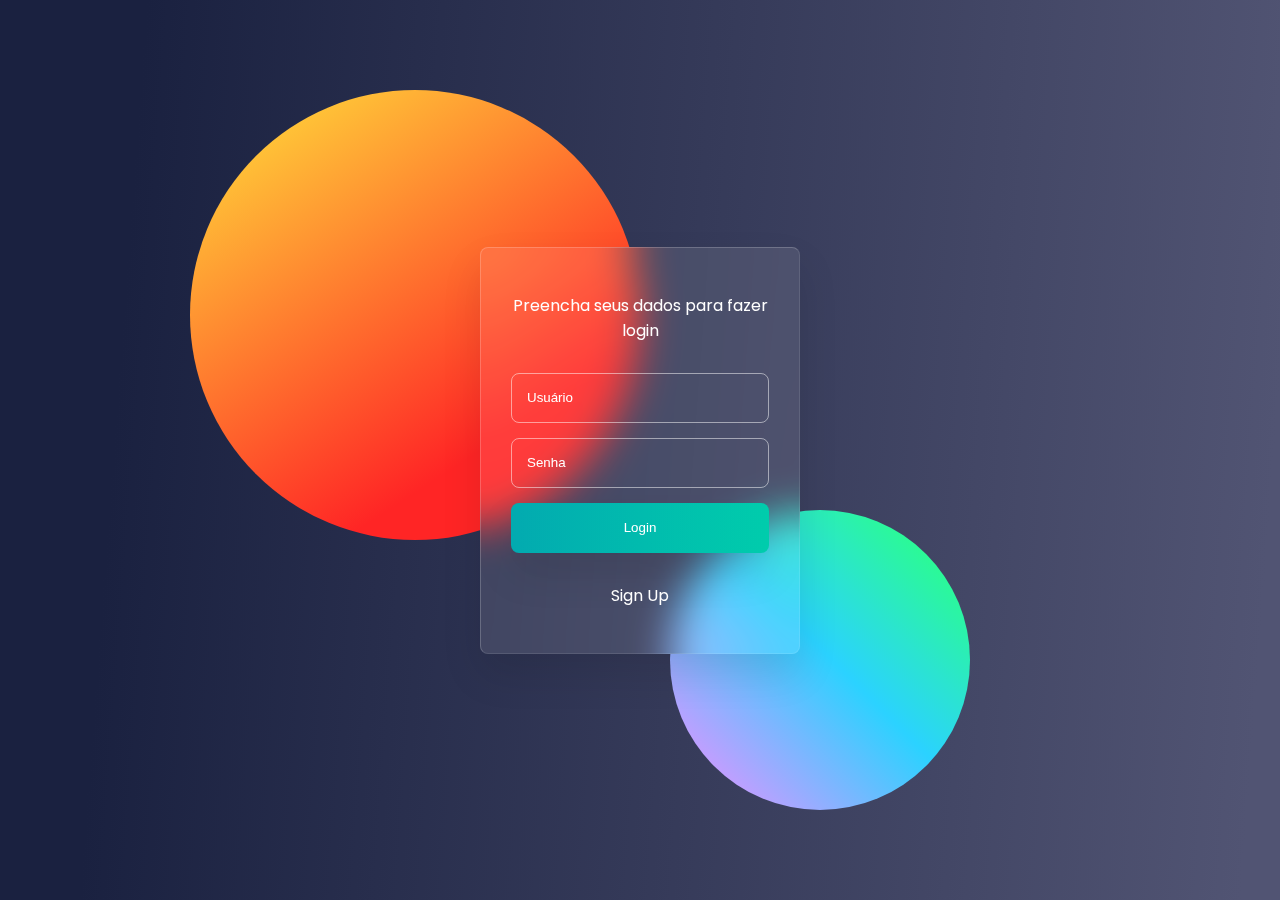
<file: index.html>
<!DOCTYPE html>
<html lang="en">
<head>
  <meta charset="UTF-8">
  <meta http-equiv="X-UA-Compatible" content="IE=edge">
  <meta name="viewport" content="width=device-width, initial-scale=1.0">
  <link rel="stylesheet" href="style.css">
  <title>Login Glassmorphism</title>
</head>
<body>
  <section>
    <form action="">
      <p>Preencha seus dados para fazer login</p>
      <input type="text" placeholder="Usuário">
      <input type="password" placeholder="Senha">
      <button type="submit">Login</button>
      
      <div>
        <a href="pages/signup.html">Sign Up</a>
      </div>
    </form>

  </section>
</body>
</html>
</file>
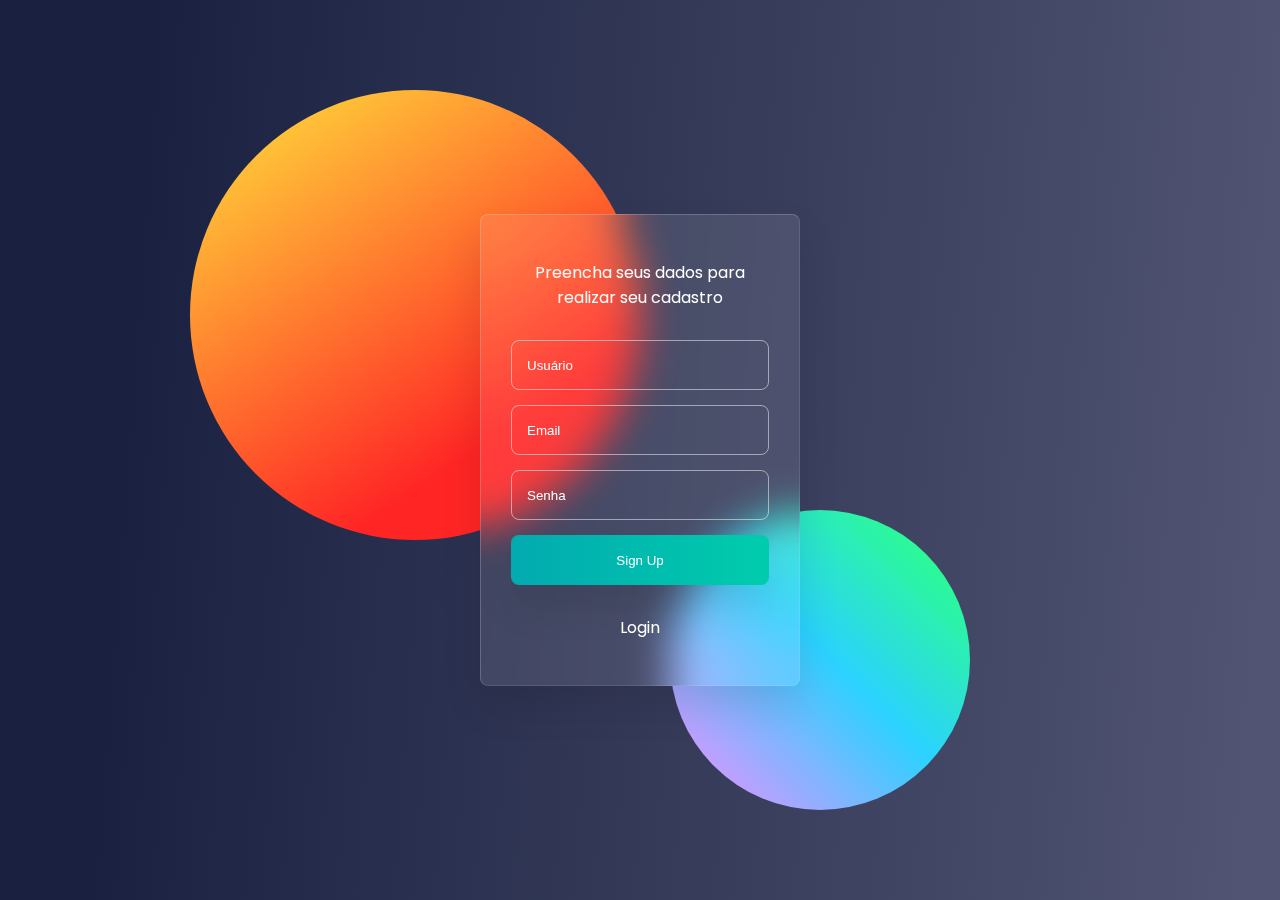
<file: signup.html>
<!DOCTYPE html>
<html lang="en">
<head>
  <meta charset="UTF-8">
  <meta http-equiv="X-UA-Compatible" content="IE=edge">
  <meta name="viewport" content="width=device-width, initial-scale=1.0">
  <link rel="stylesheet" href="style.css">
  <title>SignUp Glassmorphism</title>
</head>
<body>
  <section>
    <form action="">
      <p>Preencha seus dados para realizar seu cadastro</p>
      <input type="text" placeholder="Usuário">
      <input type="email" placeholder="Email">
      <input type="password" placeholder="Senha">
      <button type="submit">Sign Up</button>

      <div>
        <a href="./index.html">Login</a>
      </div>
    </form>

  </section>
</body>
</html>
</file>
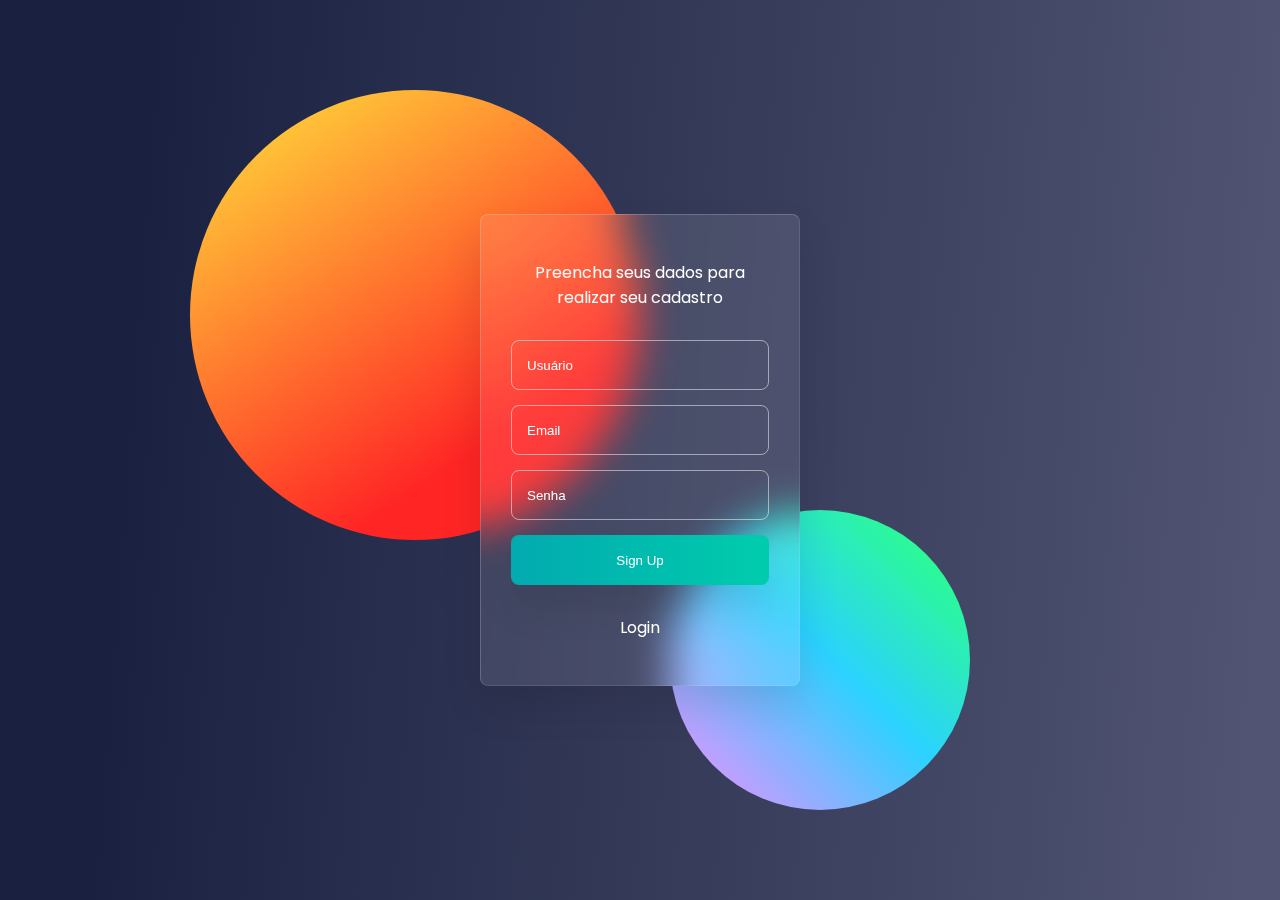
<file: pages/signup.html>
<!DOCTYPE html>
<html lang="en">
<head>
  <meta charset="UTF-8">
  <meta http-equiv="X-UA-Compatible" content="IE=edge">
  <meta name="viewport" content="width=device-width, initial-scale=1.0">
  <link rel="stylesheet" href="../style.css">
  <title>SignUp Glassmorphism</title>
</head>
<body>
  <section>
    <form action="">
      <p>Preencha seus dados para realizar seu cadastro</p>
      <input type="text" placeholder="Usuário">
      <input type="email" placeholder="Email">
      <input type="password" placeholder="Senha">
      <button type="submit">Sign Up</button>

      <div>
        <a href="../index.html">Login</a>
      </div>
    </form>

  </section>
</body>
</html>
</file>
<file: style.css>
@import url('https://fonts.googleapis.com/css2?family=Poppins:wght@100;300;400;700;900&display=swap');

* {
  margin: 0;
  padding: 0;
  box-sizing: border-box;
}

html,
body {
  height: 100%;
}

body {
  font-family: 'Poppins', sans-serif;
  overflow-x: hidden;
}

section {
  position: relative;
  width: 100%;
  height: 100%;
  display: flex;
  align-items: center;
  justify-content: center;
  background-image: linear-gradient(94.3deg, rgba(26, 33, 64, 1) 10.9%, rgba(81, 84, 115, 1) 97.1%);
  overflow: hidden;
}

section::before {
  position: absolute;
  content: '';
  z-index: 2;
  width: 450px;
  height: 450px;
  top: 50%;
  left: 50%;
  transform: translate(-100%, -80%);
  background-color: #FFE53B;
  background-image: linear-gradient(147deg, #FFE53B 0%, #FF2525 74%);
  border-radius: 50%;
  box-shadow: 0 0 0 0 rgba(255, 255, 255, 0.2);
  animation: pulse 1.5s infinite;
}

section::after {
  position: absolute;
  content: '';
  z-index: 2;
  width: 300px;
  height: 300px;
  top: 50%;
  left: 50%;
  transform: translate(10%, 20%);
  background-color: #FA8BFF;
  background-image: linear-gradient(45deg, #FA8BFF 0%, #2BD2FF 52%, #2BFF88 90%);
  border-radius: 50%;
  box-shadow: 0 0 0 0 rgba(255, 255, 255, 0.2);
  animation: pulse 1.6s infinite;
}

@keyframes pulse {
  50% {
    box-shadow: 0 0 0 50px rgba(255, 255, 255, 0);
  }
  100% {
    box-shadow: 0 0 0 0 rgba(255, 255, 255, 0);
  }
}

form {
  position: relative;
  z-index: 3;
  width: 320px;
  background-color: rgba(255, 255, 255, .1);
  padding: 45px 30px;
  border-radius: 8px;
  box-shadow: 0 20px 40px rgba(0, 0, 0, .1);
  border: 1px solid rgba(255, 255, 255, .2);
  border-right: 1px solid rgba(255, 255, 255, .1);
  border-bottom: 1px solid rgba(255, 255, 255, .1);
  backdrop-filter: blur(20px);
}

form p {
  color: #FFF;
  display: block;
  text-align: center;
  margin: 0 0 30px 0;
}

input {
  width: 100%;
  height: 50px;
  border-radius: 8px;
  background-color: transparent;
  border: 1px solid rgba(255, 255, 255, .5);
  margin-bottom: 15px;
  padding-left: 15px;
  color: #FFF;
  outline: none;
}

input::placeholder {
  color: #FFF;
}

button {
  width: 100%;
  height: 50px;
  border: 0;
  background-image: linear-gradient(to right, #02AAB0 0%, #00CDAC 51%, #02AAB0 100%);
  background-size: 200% auto;
  border-radius: 8px;
  color: #FFF;
  outline: none;
  cursor: pointer;
  box-shadow: 0 20px 40px rgba(0, 0, 0, .1);
  transition: ease .4s;
}

button:hover {
  background-position: right center;
  color: #FFF;
  text-decoration: none;
}

form div {
  display: flex;
  align-items: center;
  justify-content: center;
  margin-top: 30px;
}

form div a {
  text-decoration: none;
  color: #FFF;
}

form div a:hover {
  text-decoration: underline;
}

@media (max-width: 320px) {
  form {
    width: 290px;
  }
}
</file>
